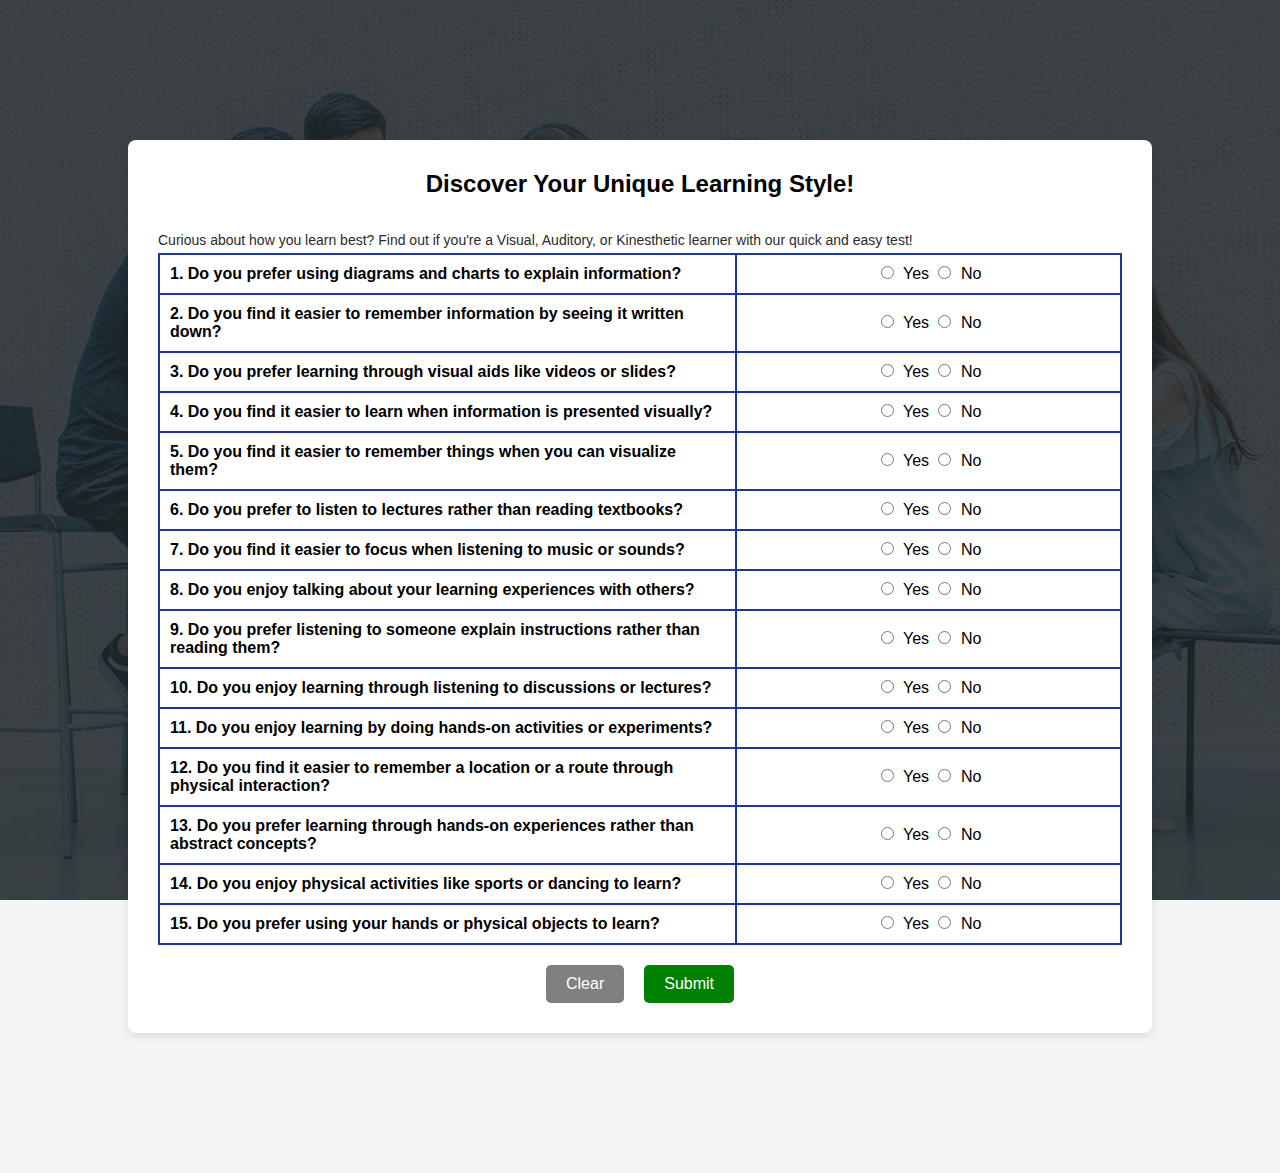
<file: learningcontent.html>
<!DOCTYPE html>
<html lang="en">
<head>
    <meta charset="UTF-8">
    <meta name="viewport" content="width=device-width, initial-scale=1.0">
    <title>Learning Content</title>
    <!-- Additional CSS Files -->
    <link rel="stylesheet" href="assets/css/fontawesome.css">
    <link rel="stylesheet" href="assets/css/templatemo-edu-meeting.css">
    <link rel="stylesheet" href="assets/css/owl.css">
    <link rel="stylesheet" href="assets/css/lightbox.css">

    <style>
        /* General Styles */
        .resources {
            display: flex;
            flex-wrap: wrap;
            gap: 20px;
            justify-content: space-between;
        }

        .resource-box {
            width: 48%;
            background-color: #f7f7f7;
            padding: 20px;
            border-radius: 8px;
            box-shadow: 0 4px 8px rgba(0, 0, 0, 0.1);
            text-align: center;
            transition: transform 0.3s, box-shadow 0.3s, background-color 0.3s;
            cursor: pointer;
            margin-bottom: 20px;
        }

        .resource-box:hover {
            transform: translateY(-5px);
            box-shadow: 0 8px 16px rgba(0, 0, 0, 0.15);
            background-color: #e0e0e0;
        }

        @media (max-width: 768px) {
            .resource-box {
                width: 100%;
            }
        }

        .resource-box img {
            max-width: 100%;
            height: auto;
            border-radius: 8px;
        }

        .resource-box p {
            font-size: 16px;
            margin-top: 10px;
        }

        .resource-box a {
            color: #3498db;
            text-decoration: none;
            font-weight: bold;
        }

        .resource-box a:hover {
            text-decoration: underline;
        }

        .learning-style-container {
            background-color: #3498db;
            color: white;
            padding: 40px;
            text-align: center;
            border-radius: 8px;
            margin-bottom: 30px;
        }

        .content-box {
            border: 2px solid #3498db;
            padding: 20px;
            border-radius: 10px;
            margin-top: 20px;
        }
    </style>
</head>
<body>
    <section class="learning-content">
        <div class="container">
            <div id="learningStyleContainer" class="learning-style-container" style="display:none;"></div>
            <div id="contentBox" class="content-box" style="display:none;">
                <h3>Here are learning contents suitable for your learning style(s):</h3>
                <div id="resources" class="resources"></div>
            </div>
        </div>
    </section>

  <script>
    // Retrieve the answers from localStorage
    const answers = JSON.parse(localStorage.getItem("learningStyleAnswers"));

    if (answers) {
        function calculateLearningStyle(answers) {
            const visualQuestions = [0, 1, 2, 3, 4];
            const auditoryQuestions = [5, 6, 7, 8, 9];
            const kinestheticQuestions = [10, 11, 12, 13, 14];

            let visualScore = 0, auditoryScore = 0, kinestheticScore = 0;

            visualQuestions.forEach(q => visualScore += parseInt(answers[q]));
            auditoryQuestions.forEach(q => auditoryScore += parseInt(answers[q]));
            kinestheticQuestions.forEach(q => kinestheticScore += parseInt(answers[q]));

            const maxScore = Math.max(visualScore, auditoryScore, kinestheticScore);
            const learningStyles = [];
            if (visualScore === maxScore) learningStyles.push("Visual");
            if (auditoryScore === maxScore) learningStyles.push("Auditory");
            if (kinestheticScore === maxScore) learningStyles.push("Kinesthetic");

            return learningStyles;
        }

        function displayLearningStyle(learningStyles) {
            const learningStyleContainer = document.getElementById("learningStyleContainer");
            const contentBox = document.getElementById("contentBox");
            const resources = document.getElementById("resources");

            if (learningStyles.length > 0) {
                learningStyleContainer.style.display = "block";
                learningStyleContainer.innerHTML = `<h2>You are a ${learningStyles.join(" and ")} learner.</h2>`;

                contentBox.style.display = "block";
                resources.innerHTML = "";

                if (learningStyles.includes("Visual")) {
                    resources.innerHTML += `
                        <div class='resource-box'>
                            <img src='assets/images/visualcontent1.png' alt='Complete Coding for Beginners Course'>
                            <p><a href='https://www.udemy.com/course/the-complete-coding-for-beginners-course/?couponCode=NEWYEARCAREER'>The Complete Coding for Beginners Course</a></p>
                        </div>
                        <div class='resource-box'>
                            <img src='assets/images/visualcontent2.png' alt='Data Visualization Slides'>
                            <p><a href='https://www.slideshare.net/slideshow/data-visualizationpptx/251731745'>Data Visualization Slides</a></p>
                        </div>`;
                }

                if (learningStyles.includes("Auditory")) {
                    resources.innerHTML += `
                        <div class='resource-box'>
                            <img src='assets/images/auditorycontent1.png' alt='Podcast on Auditory Learning Techniques'>
                            <p><a href='https://www.audible.com/pd/The-AI-in-Business-Advantage-Audiobook/B0DQ65S2Y5'>The AI in Business Advantage Audiobook</a></p>
                        </div>
                        <div class='resource-box'>
                            <img src='assets/images/auditorycontent2.png' alt='Data Analytics Audio Book'>
                            <p><a href='https://www.audible.com/pd/Data-Analytics-Data-Visualization-Communicating-Data-3-books-in-1-Audiobook/B0BPD38KDP'>Data Analytics Audiobook</a></p>
                        </div>`;
                }

                if (learningStyles.includes("Kinesthetic")) {
                    resources.innerHTML += `
                        <div class='resource-box'>
                            <img src='assets/images/kinestheticcontent1.png' alt='Practice Coding'>
                            <p><a href='https://codefinity.com/start/cpp'>Practice Coding on Codefinity</a></p>
                        </div>
                        <div class='resource-box'>
                            <img src='assets/images/kinestheticcontent2.png' alt='Learn Python Programming'>
                            <p><a href='https://www.codechef.com/learn/course/python'>Learn Python Programming on CodeChef</a></p>
                        </div>`;
                }
            }
        }

        const learningStyles = calculateLearningStyle(answers);
        displayLearningStyle(learningStyles);
    } else {
        // If no answers are found in localStorage, redirect back to question.html
        window.location.href = "question.html";
    }
</script>

</body>
</html>
</file>
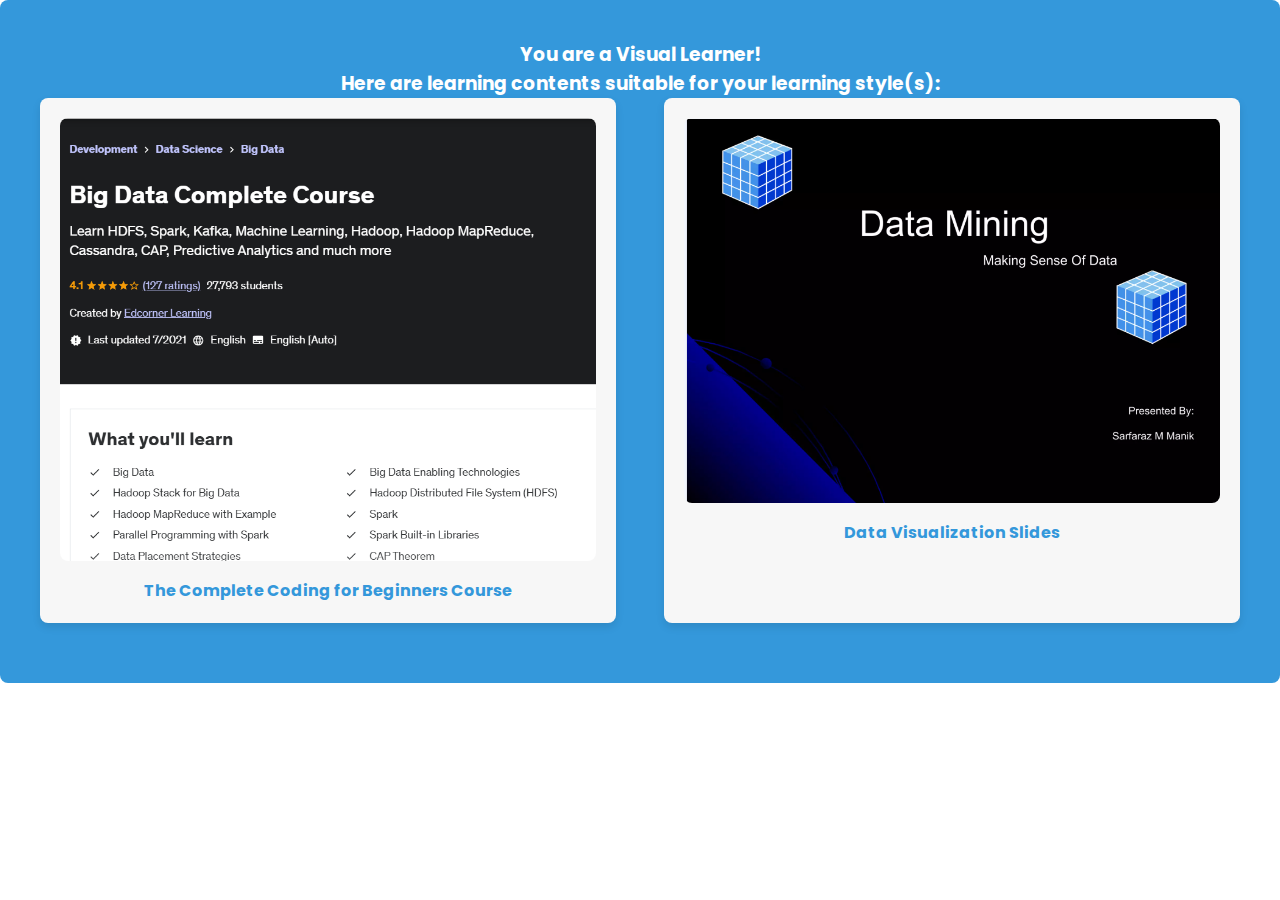
<file: learningcontentvisual.html>
<!DOCTYPE html>
<html lang="en">
<head>
    <meta charset="UTF-8">
    <meta name="viewport" content="width=device-width, initial-scale=1.0">
    <title>Learning Content</title>

    <link rel="stylesheet" href="assets/css/fontawesome.css">
    <link rel="stylesheet" href="assets/css/templatemo-edu-meeting.css">
    <link rel="stylesheet" href="assets/css/owl.css">
    <link rel="stylesheet" href="assets/css/lightbox.css">

    <style>
        /* General Styles */
        .resources {
            display: flex;
            flex-wrap: wrap;
            gap: 20px;
            justify-content: space-between;
        }

        .resource-box {
            width: 48%;
            background-color: #f7f7f7;
            padding: 20px;
            border-radius: 8px;
            box-shadow: 0 4px 8px rgba(0, 0, 0, 0.1);
            text-align: center;
            transition: transform 0.3s, box-shadow 0.3s, background-color 0.3s;
            cursor: pointer;
            margin-bottom: 20px;
        }

        .resource-box:hover {
            transform: translateY(-5px);
            box-shadow: 0 8px 16px rgba(0, 0, 0, 0.15);
            background-color: #e0e0e0;
        }

        @media (max-width: 768px) {
            .resource-box {
                width: 100%;
            }
        }

        .resource-box img {
            max-width: 100%;
            height: auto;
            border-radius: 8px;
        }

        .resource-box p {
            font-size: 16px;
            margin-top: 10px;
        }

        .resource-box a {
            color: #3498db;
            text-decoration: none;
            font-weight: bold;
        }

        .resource-box a:hover {
            text-decoration: underline;
        }

        .learning-style-container {
            background-color: #3498db;
            color: white;
            padding: 40px;
            text-align: center;
            border-radius: 8px;
            margin-bottom: 30px;
        }

        .content-box {
            border: 2px solid #3498db;
            padding: 20px;
            border-radius: 10px;
            margin-top: 20px;
        }
    </style>
</head>
<body>
    <section class="learning-content">
        <div class="container">
              <div class="learning-style-container">
                  
                    <h3>You are a Visual Learner!</h3>
                   
                <h3>Here are learning contents suitable for your learning style(s):</h3>
                <div class="resources">
                    <!-- First Resource -->
                    <div class="resource-box">
                        <img src="assets/images/visualcontent1.png" alt="Complete Coding for Beginners Course">
                        <p><a href="https://www.udemy.com/course/the-complete-coding-for-beginners-course/?couponCode=NEWYEARCAREER">The Complete Coding for Beginners Course</a></p>
                    </div>

                    <!-- Second Resource -->
                    <div class="resource-box">
                        <img src="assets/images/visualcontent2.png" alt="Data Visualization Slides">
                        <p><a href="https://www.slideshare.net/slideshow/data-visualizationpptx/251731745">Data Visualization Slides</a></p>
                    </div>
                </div>
            </div>
        </div>
    </section>
</body>
</html>
</file>
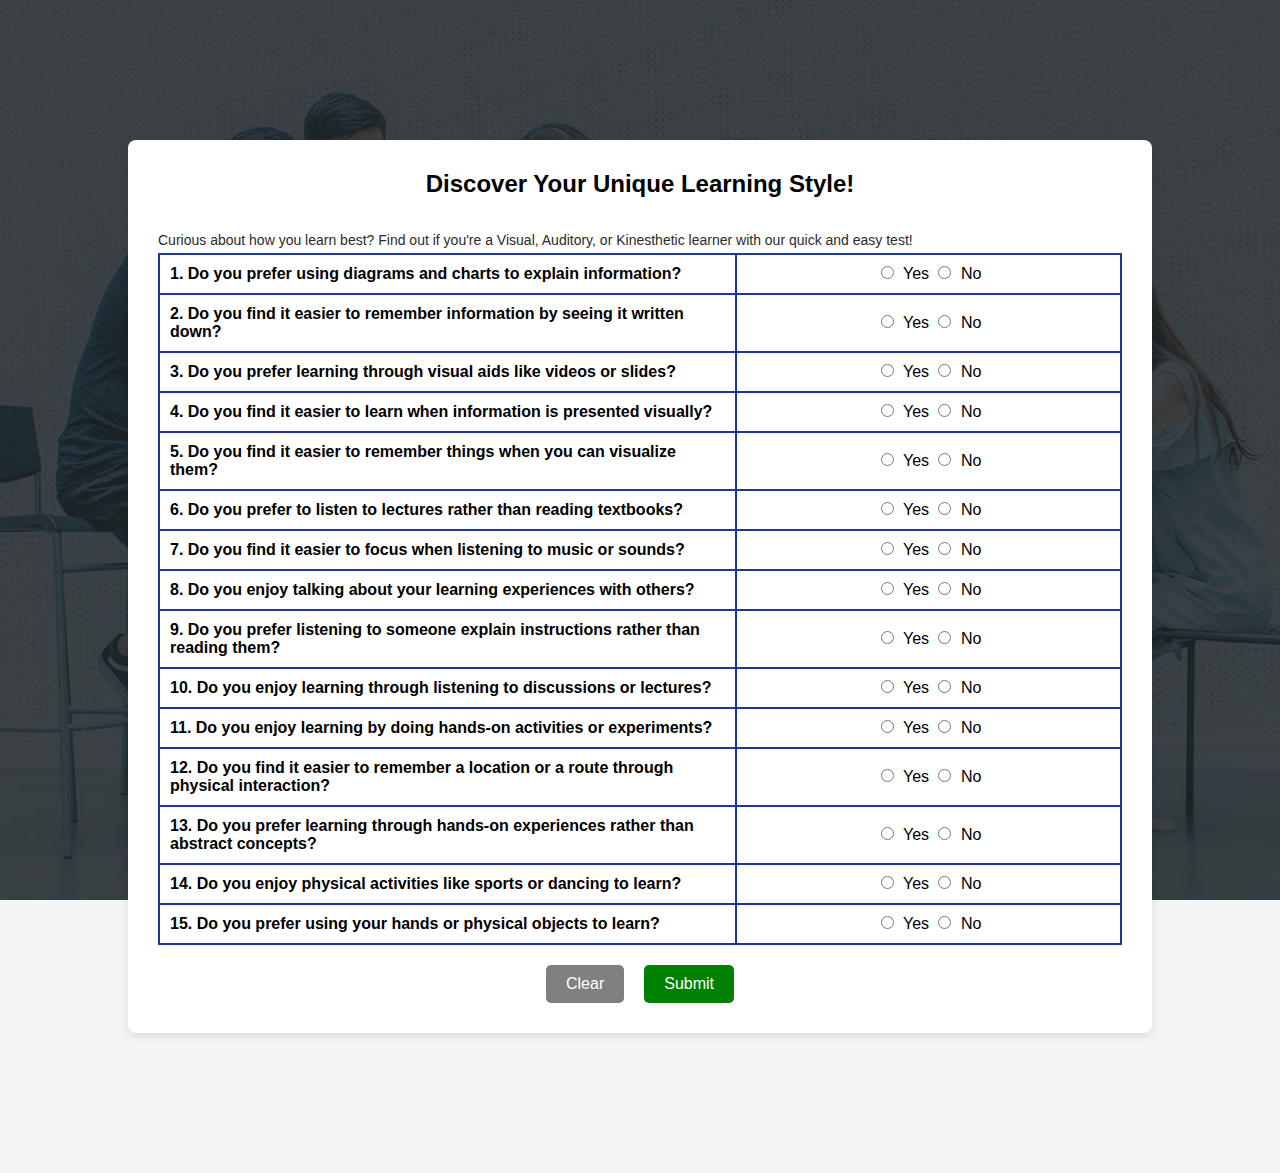
<file: question.html>
<!DOCTYPE html>
<html lang="en">
<head>
    <meta charset="UTF-8">
    <meta name="viewport" content="width=device-width, initial-scale=1.0">
    <title>Learning Style Test</title>
    <link rel="stylesheet" href="assets/css/fontawesome.css">
    <link rel="stylesheet" href="assets/css/templatemo-edu-meeting.css">
    <link rel="stylesheet" href="assets/css/owl.css">
    <link rel="stylesheet" href="assets/css/lightbox.css">

    <style>
        body {
            background-color: #f4f4f4;
            font-family: Arial, sans-serif;
        }

        .apply-now {
            display: flex;
            justify-content: center;
            align-items: center;
            min-height: 100vh;
            background-color: #f4f4f4;
        }

        .container {
            width: 80%;
            padding: 20px;
            background-color: white;
            box-shadow: 0 4px 8px rgba(0, 0, 0, 0.1);
            border-radius: 8px;
            padding: 30px;
        }

        h2 {
            text-align: center;
            margin-bottom: 30px;
        }

        table {
            width: 100%;
            margin-bottom: 20px;
            border-collapse: collapse;
        }

        table th, table td {
            padding: 10px;
            text-align: left;
            vertical-align: middle;
            border: 2px solid rgb(29, 53, 159);
        }

        table th {
            width: 60%;
        }

        table td {
            text-align: center;
        }

        input[type="radio"] {
            margin: 0 5px;
        }

        .question-item {
            border: 2px solid transparent;
            padding: 10px;
        }

        .unanswered {
            border-color: red;
        }

        .button-container {
            display: flex;
            justify-content: center;
            gap: 20px;
        }

        .button-container button {
            padding: 10px 20px;
            font-size: 16px;
            cursor: pointer;
            border: none;
            border-radius: 5px;
            transition: background-color 0.3s ease;
        }

        .submit-btn {
            background-color: green;
            color: white;
        }

        .clear-btn {
            background-color: gray;
            color: white;
        }

        .submit-btn:hover {
            background-color: darkgreen;
        }

        .clear-btn:hover {
            background-color: darkgray;
        }

        #warning {
            color: red;
            text-align: center;
            margin-top: 20px;
            display: none;
        }
    </style>
</head>

<body>
    <!-- Section Start -->
    <section class="apply-now" id="apply">
        <div class="container">
            <h2>Discover Your Unique Learning Style!</h2>
            <p>Curious about how you learn best? Find out if you're a Visual, Auditory, or Kinesthetic learner with our quick and easy test!</p>

            <form id="learningStyleForm" action="learningcontentvisual.html" method="get">
                <!-- Start of Question Table -->
                <table>
                    <tr class="question-item">
                        <th>1. Do you prefer using diagrams and charts to explain information?</th>
                        <td><input type="radio" name="q1" value="1"> Yes <input type="radio" name="q1" value="0"> No</td>
                    </tr>
                    <tr class="question-item">
                        <th>2. Do you find it easier to remember information by seeing it written down?</th>
                        <td><input type="radio" name="q2" value="1"> Yes <input type="radio" name="q2" value="0"> No</td>
                    </tr>
                    <tr class="question-item">
                        <th>3. Do you prefer learning through visual aids like videos or slides?</th>
                        <td><input type="radio" name="q3" value="1"> Yes <input type="radio" name="q3" value="0"> No</td>
                    </tr>
                    <tr class="question-item">
                        <th>4. Do you find it easier to learn when information is presented visually?</th>
                        <td><input type="radio" name="q4" value="1"> Yes <input type="radio" name="q4" value="0"> No</td>
                    </tr>
                    <tr class="question-item">
                        <th>5. Do you find it easier to remember things when you can visualize them?</th>
                        <td><input type="radio" name="q5" value="1"> Yes <input type="radio" name="q5" value="0"> No</td>
                    </tr>
                    <tr class="question-item">
                        <th>6. Do you prefer to listen to lectures rather than reading textbooks?</th>
                        <td><input type="radio" name="q6" value="1"> Yes <input type="radio" name="q6" value="0"> No</td>
                    </tr>
                    <tr class="question-item">
                        <th>7. Do you find it easier to focus when listening to music or sounds?</th>
                        <td><input type="radio" name="q7" value="1"> Yes <input type="radio" name="q7" value="0"> No</td>
                    </tr>
                    <tr class="question-item">
                        <th>8. Do you enjoy talking about your learning experiences with others?</th>
                        <td><input type="radio" name="q8" value="1"> Yes <input type="radio" name="q8" value="0"> No</td>
                    </tr>
                    <tr class="question-item">
                        <th>9. Do you prefer listening to someone explain instructions rather than reading them?</th>
                        <td><input type="radio" name="q9" value="1"> Yes <input type="radio" name="q9" value="0"> No</td>
                    </tr>
                    <tr class="question-item">
                        <th>10. Do you enjoy learning through listening to discussions or lectures?</th>
                        <td><input type="radio" name="q10" value="1"> Yes <input type="radio" name="q10" value="0"> No</td>
                    </tr>
                    <tr class="question-item">
                        <th>11. Do you enjoy learning by doing hands-on activities or experiments?</th>
                        <td><input type="radio" name="q11" value="1"> Yes <input type="radio" name="q11" value="0"> No</td>
                    </tr>
                    <tr class="question-item">
                        <th>12. Do you find it easier to remember a location or a route through physical interaction?</th>
                        <td><input type="radio" name="q12" value="1"> Yes <input type="radio" name="q12" value="0"> No</td>
                    </tr>
                    <tr class="question-item">
                        <th>13. Do you prefer learning through hands-on experiences rather than abstract concepts?</th>
                        <td><input type="radio" name="q13" value="1"> Yes <input type="radio" name="q13" value="0"> No</td>
                    </tr>
                    <tr class="question-item">
                        <th>14. Do you enjoy physical activities like sports or dancing to learn?</th>
                        <td><input type="radio" name="q14" value="1"> Yes <input type="radio" name="q14" value="0"> No</td>
                    </tr>
                    <tr class="question-item">
                        <th>15. Do you prefer using your hands or physical objects to learn?</th>
                        <td><input type="radio" name="q15" value="1"> Yes <input type="radio" name="q15" value="0"> No</td>
                    </tr>
                </table>
                <!-- End of Question Table -->

                <!-- Buttons -->
                <div class="button-container">
                    <button type="button" class="clear-btn" id="clear-btn">Clear</button>
                    <a href="learningcontentvisual.html">
    <button type="button" class="submit-btn">Submit</button>
</a>
                </div>
            </form>
        </div>
    </section>
</body>
</html>
</file>
<file: assets/css/templatemo-edu-meeting.css>
/*

TemplateMo 569 Edu Meeting

https://templatemo.com/tm-569-edu-meeting

*/

/* ---------------------------------------------
Table of contents
------------------------------------------------
01. font & reset css
02. reset
03. global styles
04. header
05. banner
06. features
07. testimonials
08. contact
09. footer
10. preloader
11. search
12. portfolio

--------------------------------------------- */
/* 
---------------------------------------------
font & reset css
--------------------------------------------- 
*/
@import url("https://fonts.googleapis.com/css?family=Poppins:100,200,300,400,500,600,700,800,900");
/* 
---------------------------------------------
reset
--------------------------------------------- 
*/
html, body, div, span, applet, object, iframe, h1, h2, h3, h4, h5, h6, p, blockquote, div
pre, a, abbr, acronym, address, big, cite, code, del, dfn, em, font, img, ins, kbd, q,
s, samp, small, strike, strong, sub, sup, tt, var, b, u, i, center, dl, dt, dd, ol, ul, li,
figure, header, nav, section, article, aside, footer, figcaption {
  margin: 0;
  padding: 0;
  border: 0;
  outline: 0;
}

.clearfix:after {
  content: ".";
  display: block;
  clear: both;
  visibility: hidden;
  line-height: 0;
  height: 0;
}

.clearfix {
  display: inline-block;
}

html[xmlns] .clearfix {
  display: block;
}

* html .clearfix {
  height: 1%;
}

ul, li {
  padding: 0;
  margin: 0;
  list-style: none;
}

header, nav, section, article, aside, footer, hgroup {
  display: block;
}

* {
  box-sizing: border-box;
}

html, body {
  font-family: 'Poppins', sans-serif;
  font-weight: 400;
  background-color: #fff;
  font-size: 16px;
  -ms-text-size-adjust: 100%;
  -webkit-font-smoothing: antialiased;
  -moz-osx-font-smoothing: grayscale;
}

a {
  text-decoration: none !important;
  color: #3CF;
}

a:hover {
	color: #FC3;
}

h1, h2, h3, h4, h5, h6 {
  margin-top: 0px;
  margin-bottom: 0px;
}

ul {
  margin-bottom: 0px;
}

p {
  font-size: 14px;
  line-height: 25px;
  color: #2a2a2a;
}

img {
  width: 100%;
  overflow: hidden;
}

/* 
---------------------------------------------
global styles
--------------------------------------------- 
*/
html,
body {
  background: #fff;
  font-family: 'Poppins', sans-serif;
}

::selection {
  background: #f5a425;
  color: #fff;
}

::-moz-selection {
  background: #f5a425;
  color: #fff;
}

@media (max-width: 991px) {
  html, body {
    overflow-x: hidden;
  }
  .mobile-top-fix {
    margin-top: 30px;
    margin-bottom: 0px;
  }
  .mobile-bottom-fix {
    margin-bottom: 30px;
  }
  .mobile-bottom-fix-big {
    margin-bottom: 60px;
  }
}

.main-button-red a {
  font-size: 13px;
  color: #fff;
  background-color: #a12c2f;
  padding: 12px 30px;
  display: inline-block;
  border-radius: 22px;
  font-weight: 500;
  text-transform: uppercase;
  transition: all .3s;
}

.main-button-red a:hover {
  opacity: 0.9;
}

.main-button-yellow a {
  font-size: 13px;
  color: #fff;
  background-color: #f5a425;
  padding: 12px 30px;
  display: inline-block;
  border-radius: 22px;
  font-weight: 500;
  text-transform: uppercase;
  transition: all .3s;
}

.main-button-yellow a:hover {
  opacity: 0.9;
}

.section-heading h2 {
  line-height: 40px;
  margin-top: 0px;
  margin-bottom: 50px; 
  padding-bottom: 20px;
  border-bottom: 1px solid rgba(250,250,250,0.15);
  font-size: 22px;
  font-weight: 700;
  text-transform: uppercase;
  color: #fff;
}


/* 
---------------------------------------------
header
--------------------------------------------- 
*/

.sub-header {
  background-color: #1f272b;
  position: relative;
  z-index: 1111;
}

.sub-header .left-content p {
  color: #fff;
  padding: 8px 0px;
  font-size: 13px;
}

.sub-header .right-icons {
  text-align: right;
  padding: 8px 0px;
}

.sub-header .right-icons ul li {
  display: inline-block;
  margin-left: 15px;
}

.sub-header .right-icons ul li a {
  color: #fff;
  font-size: 14px;
  transition: all .3s;
}

.sub-header .right-icons ul li a:hover {
  color: #f5a425;
}

.sub-header .left-content p em {
   font-style: normal;
   color: #f5a425;
}

.background-header {
  background-color: #fff!important;
  height: 80px!important;
  position: fixed!important;
  top: 0!important;
  left: 0;
  right: 0;
  box-shadow: 0px 0px 10px rgba(0,0,0,0.15)!important;
}

.background-header .main-nav .nav li a {
  color: #1e1e1e!important;
}

.background-header .logo,
.background-header .main-nav .nav li a {
  color: #1e1e1e!important;
}

.background-header .main-nav .nav li:hover a {
  color: #fb5849!important;
}

.background-header .nav li a.active {
  color: #fb5849!important;
}

.header-area {
  background-color: rgba(250,250,250,0.15);
  position: absolute;
  top: 40px;
  left: 0;
  right: 0;
  z-index: 100;
  -webkit-transition: all .5s ease 0s;
  -moz-transition: all .5s ease 0s;
  -o-transition: all .5s ease 0s;
  transition: all .5s ease 0s;
}

.header-area .main-nav {
  min-height: 80px;
  background: transparent;
}

.header-area .main-nav .logo {
  line-height: 100px;
  color: #fff;
  font-size: 28px;
  font-weight: 700;
  text-transform: uppercase;
  letter-spacing: 2px;
  float: left;
  -webkit-transition: all 0.3s ease 0s;
  -moz-transition: all 0.3s ease 0s;
  -o-transition: all 0.3s ease 0s;
  transition: all 0.3s ease 0s;
}

.background-header .main-nav .logo {
  line-height: 75px;
}

.background-header .nav {
  margin-top: 20px !important;
}

.header-area .main-nav .nav {
  float: right;
  margin-top: 30px;
  margin-right: 0px;
  background-color: transparent;
  -webkit-transition: all 0.3s ease 0s;
  -moz-transition: all 0.3s ease 0s;
  -o-transition: all 0.3s ease 0s;
  transition: all 0.3s ease 0s;
  position: relative;
  z-index: 999;
}

.header-area .main-nav .nav li {
  padding-left: 15px;
  padding-right: 15px;
}

.header-area .main-nav .nav li:last-child {
  padding-right: 0px;
}

.header-area .main-nav .nav li a {
  display: block;
  font-weight: 500;
  font-size: 14px;
  text-transform: uppercase;
  color: #fff;
  -webkit-transition: all 0.3s ease 0s;
  -moz-transition: all 0.3s ease 0s;
  -o-transition: all 0.3s ease 0s;
  transition: all 0.3s ease 0s;
  height: 40px;
  line-height: 40px;
  border: transparent;
  letter-spacing: 1px;
}

.header-area .main-nav .nav li:hover a,
.header-area .main-nav .nav li a.active {
  color: #f5a425!important;
}

.background-header .main-nav .nav li:hover a,
.background-header .main-nav .nav li a.active {
  color: #f5a425!important;
  opacity: 1;
}

.header-area .main-nav .nav li.has-sub {
  position: relative;
  padding-right: 15px;
}

.header-area .main-nav .nav li.has-sub:after {
  font-family: FontAwesome;
  content: "\f107";
  font-size: 12px;
  color: #fff;
  position: absolute;
  right: 5px;
  top: 12px;
}

.background-header .main-nav .nav li.has-sub:after {
  color: #1e1e1e;
}

.header-area .main-nav .nav li.has-sub ul.sub-menu {
  position: absolute;
  width: 200px;
  box-shadow: 0 2px 28px 0 rgba(0, 0, 0, 0.06);
  overflow: hidden;
  top: 40px;
  opacity: 0;
  transition: all .3s;
  transform: translateY(+2em);
  visibility: hidden;
  z-index: -1;
}

.header-area .main-nav .nav li.has-sub ul.sub-menu li {
  margin-left: 0px;
  padding-left: 0px;
  padding-right: 0px;
}

.header-area .main-nav .nav li.has-sub ul.sub-menu li a {
  opacity: 1;
  display: block;
  background: #f7f7f7;
  color: #2a2a2a!important;
  padding-left: 20px;
  height: 40px;
  line-height: 40px;
  -webkit-transition: all 0.3s ease 0s;
  -moz-transition: all 0.3s ease 0s;
  -o-transition: all 0.3s ease 0s;
  transition: all 0.3s ease 0s;
  position: relative;
  font-size: 13px;
  font-weight: 400;
  border-bottom: 1px solid #eee;
}

.header-area .main-nav .nav li.has-sub ul li a:hover {
  background: #fff;
  color: #f5a425!important;
  padding-left: 25px;
}

.header-area .main-nav .nav li.has-sub ul li a:hover:before {
  width: 3px;
}

.header-area .main-nav .nav li.has-sub:hover ul.sub-menu {
  visibility: visible;
  opacity: 1;
  z-index: 1;
  transform: translateY(0%);
  transition-delay: 0s, 0s, 0.3s;
}

.header-area .main-nav .menu-trigger {
  cursor: pointer;
  display: block;
  position: absolute;
  top: 33px;
  width: 32px;
  height: 40px;
  text-indent: -9999em;
  z-index: 99;
  right: 40px;
  display: none;
}

.background-header .main-nav .menu-trigger {
  top: 23px;
}

.header-area .main-nav .menu-trigger span,
.header-area .main-nav .menu-trigger span:before,
.header-area .main-nav .menu-trigger span:after {
  -moz-transition: all 0.4s;
  -o-transition: all 0.4s;
  -webkit-transition: all 0.4s;
  transition: all 0.4s;
  background-color: #1e1e1e;
  display: block;
  position: absolute;
  width: 30px;
  height: 2px;
  left: 0;
}

.background-header .main-nav .menu-trigger span,
.background-header .main-nav .menu-trigger span:before,
.background-header .main-nav .menu-trigger span:after {
  background-color: #1e1e1e;
}

.header-area .main-nav .menu-trigger span:before,
.header-area .main-nav .menu-trigger span:after {
  -moz-transition: all 0.4s;
  -o-transition: all 0.4s;
  -webkit-transition: all 0.4s;
  transition: all 0.4s;
  background-color: #1e1e1e;
  display: block;
  position: absolute;
  width: 30px;
  height: 2px;
  left: 0;
  width: 75%;
}

.background-header .main-nav .menu-trigger span:before,
.background-header .main-nav .menu-trigger span:after {
  background-color: #1e1e1e;
}

.header-area .main-nav .menu-trigger span:before,
.header-area .main-nav .menu-trigger span:after {
  content: "";
}

.header-area .main-nav .menu-trigger span {
  top: 16px;
}

.header-area .main-nav .menu-trigger span:before {
  -moz-transform-origin: 33% 100%;
  -ms-transform-origin: 33% 100%;
  -webkit-transform-origin: 33% 100%;
  transform-origin: 33% 100%;
  top: -10px;
  z-index: 10;
}

.header-area .main-nav .menu-trigger span:after {
  -moz-transform-origin: 33% 0;
  -ms-transform-origin: 33% 0;
  -webkit-transform-origin: 33% 0;
  transform-origin: 33% 0;
  top: 10px;
}

.header-area .main-nav .menu-trigger.active span,
.header-area .main-nav .menu-trigger.active span:before,
.header-area .main-nav .menu-trigger.active span:after {
  background-color: transparent;
  width: 100%;
}

.header-area .main-nav .menu-trigger.active span:before {
  -moz-transform: translateY(6px) translateX(1px) rotate(45deg);
  -ms-transform: translateY(6px) translateX(1px) rotate(45deg);
  -webkit-transform: translateY(6px) translateX(1px) rotate(45deg);
  transform: translateY(6px) translateX(1px) rotate(45deg);
  background-color: #1e1e1e;
}

.background-header .main-nav .menu-trigger.active span:before {
  background-color: #1e1e1e;
}

.header-area .main-nav .menu-trigger.active span:after {
  -moz-transform: translateY(-6px) translateX(1px) rotate(-45deg);
  -ms-transform: translateY(-6px) translateX(1px) rotate(-45deg);
  -webkit-transform: translateY(-6px) translateX(1px) rotate(-45deg);
  transform: translateY(-6px) translateX(1px) rotate(-45deg);
  background-color: #1e1e1e;
}

.background-header .main-nav .menu-trigger.active span:after {
  background-color: #1e1e1e;
}

.header-area.header-sticky {
  min-height: 80px;
}

.header-area .nav {
  margin-top: 30px;
}

.header-area.header-sticky .nav li a.active {
  color: #f5a425;
}

@media (max-width: 1200px) {
  .header-area .main-nav .nav li {
    padding-left: 7px;
    padding-right: 7px;
  }
  .header-area .main-nav:before {
    display: none;
  }
}

@media (max-width: 767px) {
  .header-area .main-nav .logo {
    color: #1e1e1e;
  }
  .header-area.header-sticky .nav li a:hover,
  .header-area.header-sticky .nav li a.active {
    color: #f5a425!important;
    opacity: 1;
  }
  .header-area.header-sticky .nav li.search-icon a {
    width: 100%;
  }
  .header-area {
    background-color: #f7f7f7;
    padding: 0px 15px;
    height: 100px;
    box-shadow: none;
    text-align: center;
  }
  .header-area .container {
    padding: 0px;
  }
  .header-area .logo {
    margin-left: 30px;
  }
  .header-area .menu-trigger {
    display: block !important;
  }
  .header-area .main-nav {
    overflow: hidden;
  }
  .header-area .main-nav .nav {
    float: none;
    width: 100%;
    display: none;
    -webkit-transition: all 0s ease 0s;
    -moz-transition: all 0s ease 0s;
    -o-transition: all 0s ease 0s;
    transition: all 0s ease 0s;
    margin-left: 0px;
  }
  .header-area .main-nav .nav li:first-child {
    border-top: 1px solid #eee;
  }
  .header-area.header-sticky .nav {
    margin-top: 100px !important;
  }
  .header-area .main-nav .nav li {
    width: 100%;
    background: #fff;
    border-bottom: 1px solid #eee;
    padding-left: 0px !important;
    padding-right: 0px !important;
  }
  .header-area .main-nav .nav li a {
    height: 50px !important;
    line-height: 50px !important;
    padding: 0px !important;
    border: none !important;
    background: #f7f7f7 !important;
    color: #191a20 !important;
  }
  .header-area .main-nav .nav li a:hover {
    background: #eee !important;
    color: #f5a425!important;
  }
  .header-area .main-nav .nav li.has-sub ul.sub-menu {
    position: relative;
    visibility: inherit;
    opacity: 1;
    z-index: 1;
    transform: translateY(0%);
    top: 0px;
    width: 100%;
    box-shadow: none;
    height: 0px;
    transition: all 0s;
  }
  .header-area .main-nav .nav li.submenu ul li a {
    font-size: 12px;
    font-weight: 400;
  }
  .header-area .main-nav .nav li.submenu ul li a:hover:before {
    width: 0px;
  }
  .header-area .main-nav .nav li.has-sub ul.sub-menu {
    height: auto;
  }
  .header-area .main-nav .nav li.has-sub:after {
    color: #3B566E;
    right: 30px;
    font-size: 14px;
    top: 15px;
  }
  .header-area .main-nav .nav li.submenu:hover ul, .header-area .main-nav .nav li.submenu:focus ul {
    height: 0px;
  }
}

@media (min-width: 767px) {
  .header-area .main-nav .nav {
    display: flex !important;
  }
}


/* 
---------------------------------------------
banner
--------------------------------------------- 
*/

.main-banner {
  position: relative;
  max-height: 100%;
  overflow: hidden;
  margin-bottom: -7px;
}

#bg-video {
    min-width: 100%;
    min-height: 100vh;
    max-width: 100%;
    max-height: 100vh;
    object-fit: cover;
    z-index: -1;
}

#bg-video::-webkit-media-controls {
    display: none !important;
}

.video-overlay {
    position: absolute;
    background-color: rgba(31,39,43,0.75);
    top: 0;
    left: 0;
    bottom: 0;
    right: 0;
    width: 100%;
}

.main-banner .caption {
  position: absolute;
  top: 50%;
  transform: translateY(-50%);
}

.main-banner .caption h6 {
  margin-top: 0px;
  font-size: 15px;
  text-transform: uppercase;
  font-weight: 600;
  color: #fff;
  letter-spacing: 1px;
}

.main-banner .caption h2 {
  margin-top: 20px;
  margin-bottom: 20px;
  font-size: 36px;
  text-transform: uppercase;
  font-weight: 800;
  color: #fff;
  letter-spacing: 1px;
}

.main-banner .caption h2 em {
  font-style: normal;
  color: #f5a425;
  font-weight: 900;
}

.main-banner .caption p {
  color: #fff;
  font-size: 14px;
  max-width: 570px;
}

.main-banner .caption .main-button-red {
  margin-top: 30px;
}

@media screen and (max-width: 767px) {

  .main-banner .caption h6 {
    font-weight: 500;
  }

  .main-banner .caption h2 {
    font-size: 36px;
  }

}


/*
---------------------------------------------
services
---------------------------------------------
*/

.services {
  margin-top: -135px;
  position: absolute;
  width: 100%;
}

.services .item {
  background-image: url(../images/service-item-bg.jpg);
  background-repeat: no-repeat;
  background-size: cover;
  background-position: center center;
  border-radius: 20px;
  text-align: center;
  color: #fff;
  padding: 40px;
}

.services .item .icon {
  max-width: 60px;
  margin: 0 auto;
}

.services .item h4 {
  margin-top: 25px;
  margin-bottom: 15px;
  font-size: 18px;
  font-weight: 600;
}

.services .item p {
  color: #fff;
  font-size: 13px;
}

.services .owl-nav {
  display: inline-block !important;
  text-align: center;
  position: absolute;
  width: 100%;
  top: 50%;
  transform: translateY(-25px);
}
    
.services .owl-nav .owl-prev{
  margin-right: 10px;
  outline: none;
  position: absolute;
  left: -80px;
}

.services .owl-nav .owl-prev span,
.services .owl-nav .owl-next span {
  opacity: 0;
}

.services .owl-nav .owl-prev:before {
  display: inline-block;
  font-family: 'FontAwesome';
  color: #1e1e1e;
  font-size: 25px;
  font-weight: 700;
  content: '\f104';
  background-color: #fff;
  width: 50px;
  height: 50px;
  border-radius: 50%;
  line-height: 50px;
}

.services .owl-nav .owl-prev {
  opacity: 1;
  transition: all .5s;
}

.services .owl-nav .owl-prev:hover {
  opacity: 0.9;
}

.services .owl-nav .owl-next {
  opacity: 1;
  transition: all .5s;
}

.services .owl-nav .owl-next:hover {
  opacity: 0.9;
}

.services .owl-nav .owl-next{
  margin-left: 10px;
  outline: none;
  position: absolute;
  right: -85px;
}

.services .owl-nav .owl-next:before {
  display: inline-block;
  font-family: 'FontAwesome';
  color: #1e1e1e;
  font-size: 25px;
  font-weight: 700;
  content: '\f105';
  background-color: #fff;
  width: 50px;
  height: 50px;
  border-radius: 50%;
  line-height: 50px;
}


/*
---------------------------------------------
upcoming meetings
---------------------------------------------
*/

section.upcoming-meetings {
  background-image: url(../images/meetings-bg.jpg);
  background-position: center center;
  background-attachment: fixed;
  background-repeat: no-repeat;
  background-size: cover;
  padding-top: 230px;
  padding-bottom: 110px;
}

section.upcoming-meetings .section-heading {
  text-align: center;
}

section.upcoming-meetings .categories {
  background-color: #fff;
  border-radius: 20px;
  padding: 40px;
  margin-right: 45px;
}

section.upcoming-meetings .categories h4 {
  font-size: 18px;
  font-weight: 600;
  color: #1f272b;
  margin-bottom: 30px;
  padding-bottom: 20px;
  border-bottom: 1px solid #eee;
}

section.upcoming-meetings .categories ul li {
  display: inline-block;
  margin-bottom: 15px;
}

section.upcoming-meetings .categories ul li a {
  font-size: 15px;
  color: #1f272b;
  font-weight: 500;
  transition: all .3s;
}

section.upcoming-meetings .categories ul li a:hover {
  color: #a12c2f;
}

section.upcoming-meetings .categories .main-button-red {
  border-top: 1px solid #eee;
  padding-top: 30px;
  margin-top: 15px;
}

section.upcoming-meetings .categories .main-button-red a {
  width: 100%;
  text-align: center;
}

.meeting-item {
  margin-bottom: 30px;
}

.meeting-item .thumb {
  position: relative;
}

.meeting-item .thumb img {
  border-top-right-radius: 20px;
  border-top-left-radius: 20px;
}

.meeting-item .thumb .price {
  position: absolute;
  left: 20px;
  top: 20px;
}

.meeting-item .thumb .price span {
  font-size: 16px;
  color: #1f272b;
  font-weight: 600;
  background-color: rgba(250,250,250,0.9);
  padding: 7px 12px;
  border-radius: 10px;
}

.meeting-item .down-content {
  background-color: #fff;
  padding: 30px;
  border-bottom-right-radius: 20px;
  border-bottom-left-radius: 20px;
}

.meeting-item .down-content .date {
  float: left;
  text-align: center;
  display: inline-block;
  margin-right: 20px;
}

.meeting-item .down-content .date h6 {
  font-size: 13px;
  text-transform: uppercase;
  font-weight: 600;
  color: #a12c2f;
}

.meeting-item .down-content .date span {
  display: block;
  color: #1f272b;
  font-size: 22px;
  margin-top: 7px;
}

.meeting-item .down-content h4 {
  font-size: 18px;
  color: #1f272b;
  font-weight: 600;
  display: inline-block;
  margin-bottom: 15px;
}

.meeting-item .down-content p {
  margin-left: 50px;
  color: #1f272b;
  font-size: 14px;
}



/*
---------------------------------------------
apply now
---------------------------------------------
*/

section.apply-now {
  background-image: url(../images/apply-bg.jpg);
  background-position: center center;
  background-attachment: fixed;
  background-repeat: no-repeat;
  background-size: cover;
  padding: 140px 0px;
}

section.apply-now .item {
  background-color: rgba(250,250,250,0.15);
  padding: 40px;
  margin-bottom: 30px;
}

section.apply-now .item h3 {
  color: #fff;
  text-transform: uppercase;
  font-size: 24px;
  font-weight: 700;
  margin-bottom: 20px;
}

section.apply-now .item p {
  color: #fff;
  margin-bottom: 20px;
}

.accordions {
  border-radius: 20px;
  padding: 40px;
  background-color: #fff;
  margin-left: 45px;
}
.accordions .accordion {
  border-bottom: 1px solid #eee;
}
.accordions .last-accordion {
  border-bottom: none;
}
.accordion-head {
  padding: 20px;  
  font-size: 18px;
  font-weight: 700;
  color: #1f272b;
  cursor: pointer;
  transition: color 200ms ease-in-out;
  border-bottom: 1px solid #fff;
}
@media screen and (min-width: 768px) {
  .accordion-head {
    padding: 1rem;
    font-size: 1.2rem;
  }
}
.accordion-head .icon {
  float: right;
  transition: transform 200ms ease-in-out;
}
.accordion-head.is-open {
  color: #f5a425;
  border-bottom: none;
}
.accordion-head.is-open .icon {
  transform: rotate(45deg);
}
.accordion-body {
  overflow: hidden;
  height: 0;
  transition: height 300ms ease-in-out;
  border-bottom: 1px solid #fff;
}
.accordion-body > .content {
  padding: 20px;
  padding-top: 0;
}


/* 
---------------------------------------------
courses
--------------------------------------------- 
*/

section.our-courses {
  background-image: url(../images/meetings-bg.jpg);
  background-position: center center;
  background-attachment: fixed;
  background-repeat: no-repeat;
  background-size: cover;
  padding-top: 140px;
  padding-bottom: 130px;
}

.our-courses .item .down-content {
  background-color: #fff;
}

.our-courses .item .down-content h4 {
  padding: 25px;
  font-size: 18px;
  color: #1f272b;
  text-align: center; 
  border-bottom: 1px solid #eee;
}

.our-courses .item .down-content .info {
  padding: 25px;
}

.our-courses .item .down-content .info ul li {
  display: inline-block;
  margin-right: 1px;
}

.our-courses .item .down-content .info ul li i {
  color: #f5a425;
  font-size: 14px;
}

.our-courses .item .down-content .info span {
  color: #a12c2f;
  font-size: 15px;
  font-weight: 600;
  text-align: right;
  display: inline-block;
  width: 100%;
}

.our-courses .owl-nav {
  text-align: center;
  position: absolute;
  width: 100%;
  top: 50%;
  transform: translateY(-45px);
}

.our-courses .owl-dots {
  display: inline-block;
  text-align: center;
  width: 100%;
  margin-top: 40px;
}

.our-courses .owl-dots .owl-dot {
  transition: all .5s;
  width: 7px;
  height: 7px;
  background-color: #fff;
  margin: 0px 5px;
  border-radius: 50%;
  outline: none;
}

.our-courses .owl-dots .active {
  width: 24px;
  height: 8px;
  border-radius: 4px;
}
    
.our-courses .owl-nav .owl-prev{
  margin-right: 10px;
  outline: none;
  position: absolute;
  left: -80px;
}

.our-courses .owl-nav .owl-prev span,
.our-courses .owl-nav .owl-next span {
  opacity: 0;
}

.our-courses .owl-nav .owl-prev:before {
  display: inline-block;
  font-family: 'FontAwesome';
  color: #1e1e1e;
  font-size: 25px;
  font-weight: 700;
  content: '\f104';
  background-color: #fff;
  width: 50px;
  height: 50px;
  border-radius: 50%;
  line-height: 50px;
}

.our-courses .owl-nav .owl-prev {
  opacity: 1;
  transition: all .5s;
}

.our-courses .owl-nav .owl-prev:hover {
  opacity: 0.9;
}

.our-courses .owl-nav .owl-next {
  opacity: 1;
  transition: all .5s;
}

.our-courses .owl-nav .owl-next:hover {
  opacity: 0.9;
}

.our-courses .owl-nav .owl-next{
  margin-left: 10px;
  outline: none;
  position: absolute;
  right: -85px;
}

.our-courses .owl-nav .owl-next:before {
  display: inline-block;
  font-family: 'FontAwesome';
  color: #1e1e1e;
  font-size: 25px;
  font-weight: 700;
  content: '\f105';
  background-color: #fff;
  width: 50px;
  height: 50px;
  border-radius: 50%;
  line-height: 50px;
}


/*
---------------------------------------------
our facts
---------------------------------------------
*/

section.our-facts {
  background-image: url(../images/facts-bg.jpg);
  background-position: center center;
  background-attachment: fixed;
  background-repeat: no-repeat;
  background-size: cover;
  padding: 140px 0px 125px 0px;
}

section.our-facts h2 {
  font-size: 38px;
  color: #fff;
  line-height: 50px;
  font-weight: 700;
  letter-spacing: 0.5px;
  margin-bottom: 50px;
}

.count-area-content {
  text-align: center;
  background-color: rgba(250,250,250,0.15);
  border-radius: 20px;
  padding: 25px 30px 35px 30px;
  margin: 15px 0px;
}

.percentage .count-digit:after {
  content: '%';
  margin-left: 3px;
}

.count-digit {
    margin: 5px 0px;
    color: #f5a425;
    font-weight: 700;
    font-size: 36px;
}
.count-title {
    font-size: 18px;
    font-weight: 500;
    color: #fff;
    letter-spacing: 0.5px;
}

.new-students {
  margin-top: 45px;
}

section.our-facts .video {
  text-align: center;
  margin-left: 70px;
  background-image: url(../images/video-item-bg.jpg);
  background-repeat: no-repeat;
  background-position: center center;
  background-size: cover;
  border-radius: 20px;
}

section.our-facts .video img {
  padding: 170px 0px;
  max-width: 56px;
}


/* 
---------------------------------------------
contact us
--------------------------------------------- 
*/

section.contact-us {
  background-image: url(../images/meetings-bg.jpg);
  background-position: center center;
  background-attachment: fixed;
  background-repeat: no-repeat;
  background-size: cover;
  padding: 140px 0px 0px 0px;
}

section.contact-us #contact {
  background-color: #fff;
  border-radius: 20px;
  padding: 40px;
}

section.contact-us #contact h2 {
  text-transform: uppercase;
  color: #1f272b;
  border-bottom: 1px solid #eee;
  margin-bottom: 40px;
  padding-bottom: 20px;
  font-size: 22px;
  font-weight: 700;
}

section.contact-us #contact input {
  width: 100%;
  height: 40px;
  border-radius: 20px;
  background-color: #f7f7f7;
  outline: none;
  border: none;
  box-shadow: none;
  font-size: 13px;
  font-weight: 500;
  color: #7a7a7a;
  padding: 0px 15px;
  margin-bottom: 30px;
}

section.contact-us #contact textarea {
  width: 100%;
  min-height: 140px;
  max-height: 180px;
  border-radius: 20px;
  background-color: #f7f7f7;
  outline: none;
  border: none;
  box-shadow: none;
  font-size: 13px;
  font-weight: 500;
  color: #7a7a7a;
  padding: 15px;
  margin-bottom: 30px;
}

section.contact-us #contact button {
  font-size: 13px;
  color: #fff;
  background-color: #a12c2f;
  padding: 12px 30px;
  display: inline-block;
  border-radius: 22px;
  font-weight: 500;
  text-transform: uppercase;
  transition: all .3s;
  border: none;
  outline: none;
}

section.contact-us #contact button:hover {
  opacity: 0.9;
}

section.contact-us .right-info {
  background-color: #a12c2f;
  border-radius: 20px;
  padding: 40px;
}

section.contact-us .right-info ul li {
  display: inline-block;
  border-bottom: 1px solid rgba(250,250,250,0.15);
  margin-bottom: 30px;
  padding-bottom: 30px;
}

section.contact-us .right-info ul li:last-child {
  margin-bottom: 0;
  padding-bottom: 0;
  border-bottom: none;
}

section.contact-us .right-info ul li h6 {
  color: #fff;
  font-size: 15px;
  font-weight: 600;
  margin-bottom: 10px;
}

section.contact-us .right-info ul li span {
  display: block;
  font-size: 18px;
  color: #fff;
  font-weight: 700;
}

.footer {
  text-align: center;
  margin-top: 140px;
  border-top: 1px solid rgba(250,250,250,0.15);
  padding: 50px 0px;
}
.footer p {
  text-transform: uppercase;
  font-size: 14px;
  color: #fff;
}

.footer p a {
  color: #f5a425;
}


/*
---------------------------------------------
heading page
---------------------------------------------
*/

section.heading-page {
  background-image: url(../images/heading-bg.jpg);
  background-position: center center;
  background-repeat: no-repeat;
  background-size: cover;
  padding-top: 230px;
  padding-bottom: 110px;
  text-align: center;
}

section.heading-page h6 {
  margin-top: 0px;
  font-size: 15px;
  text-transform: uppercase;
  font-weight: 600;
  color: #fff;
  letter-spacing: 1px;
}

section.heading-page h2 {
  margin-top: 20px;
  margin-bottom: 20px;
  font-size: 36px;
  text-transform: uppercase;
  font-weight: 800;
  color: #fff;
  letter-spacing: 1px;
}


/*
---------------------------------------------
upcoming meetings page
---------------------------------------------
*/

section.meetings-page {
  background-image: url(../images/meetings-page-bg.jpg);
  background-position: center center;
  background-attachment: fixed;
  background-repeat: no-repeat;
  background-size: cover;
  padding-top: 140px;
  padding-bottom: 0px;
}

section.meetings-page .filters {
  text-align: center;
  margin-bottom: 60px;
}

section.meetings-page .filters li {
  font-size: 13px;
  color: #a12c2f;
  background-color: #fff;
  padding: 11px 30px;
  display: inline-block;
  border-radius: 22px;
  font-weight: 600;
  text-transform: uppercase;
  transition: all .3s;
  cursor: pointer;
  margin: 0px 3px;
}

section.meetings-page .filters ul li.active,
section.meetings-page .filters ul li:hover {
  background-color: #a12c2f;
  color: #fff;
}

section.meetings-page .pagination {
  text-align: center;
  width: 100%;
  margin-top: 30px;
  display: inline-block;
}

section.meetings-page .pagination ul li {
  display: inline-block;
}

section.meetings-page .pagination ul li a {
  width: 40px;
  height: 40px;
  background-color: #fff;
  border-radius: 10px;
  color: #1f272b;
  display: inline-block;
  text-align: center;
  line-height: 40px;
  font-weight: 600;
  font-size: 15px;
  transition: all .3s;
}

section.meetings-page .main-button-red {
  text-align: center;
}

section.meetings-page .main-button-red a {
  padding: 12px 60px;
  text-align: center;
  margin-top: 30px;
}

section.meetings-page .pagination ul li.active a,
section.meetings-page .pagination ul li a:hover {
  background-color: #a12c2f;
  color: #fff;
}

.meeting-single-item .thumb {
  position: relative;
}

.meeting-single-item .thumb img {
  border-top-right-radius: 20px;
  border-top-left-radius: 20px;
}

.meeting-single-item .thumb .price {
  position: absolute;
  left: 20px;
  top: 20px;
}

.meeting-single-item .thumb .price span {
  font-size: 16px;
  color: #1f272b;
  font-weight: 600;
  background-color: rgba(250,250,250,0.9);
  padding: 7px 12px;
  border-radius: 10px;
}

.meeting-single-item .down-content {
  background-color: #fff;
  padding: 40px;
  border-bottom-right-radius: 20px;
  border-bottom-left-radius: 20px;
}

.meeting-single-item .thumb .date {
  position: absolute;
  background-color: rgba(250,250,250,0.9);
  width: 80px;
  height: 80px;
  text-align: center;
  padding: 15px 0px;
  border-radius: 10px;
  right: 20px;
  top: 20px;
}

.meeting-single-item .thumb .date h6 {
  font-size: 13px;
  text-transform: uppercase;
  font-weight: 600;
  color: #a12c2f;
}

.meeting-single-item .thumb .date span {
  display: block;
  color: #1f272b;
  font-size: 22px;
  margin-top: 7px;
}

.meeting-single-item .down-content h4 {
  font-size: 22px;
  color: #1f272b;
  font-weight: 600;
  display: inline-block;
  margin-bottom: 15px;
}

.meeting-single-item .down-content h5 {
  font-size: 18px;
  color: #1f272b;
  font-weight: 700;
  display: inline-block;
  margin-bottom: 15px;
}

.meeting-single-item .down-content p {
  color: #1f272b;
  font-size: 14px;
}

.meeting-single-item .down-content p.description {
  margin-top: 40px;
  padding-top: 40px;
  border-top: 1px solid #eee;
  margin-bottom: 40px;
  padding-bottom: 40px;
  border-bottom: 1px solid #eee;
}

.meeting-single-item .down-content .share {
  margin-top: 40px;
  padding-top: 40px;
  border-top: 1px solid #eee;
}

.meeting-single-item .down-content .share h5 {
  float: left;
  margin-right: 10px;
  margin-bottom: 0px;
}

.meeting-single-item .down-content .share ul li {
  display: inline;
}

.meeting-single-item .down-content .share ul li a {
  font-size: 14px;
  color: #1f272b;
  transition: all .3s;
}

.meeting-single-item .down-content .share ul li a:hover {
  color: #f5a425;
}

/* Meeting item column */
.templatemo-item-col {
	width: 31%;
}

@media (max-width: 992px) {
	.templatemo-item-col {
		width: 45%;
	}
}

@media (max-width: 767px) {
	.templatemo-item-col {
		width: 100%;
	}
}

/* 
---------------------------------------------
responsive
--------------------------------------------- 
*/

@media (max-width: 1300px) {
  .services .owl-nav .owl-next{
    right: -30px;
  }
  .services .owl-nav .owl-prev{
    left: -25px;
  }
  .our-courses .owl-nav .owl-next{
    right: -30px;
  }
  .our-courses .owl-nav .owl-prev{
    left: -25px;
  }
}

@media (max-width: 1200px) {
  .services .owl-nav .owl-next{
    right: -70px;
  }
  .services .owl-nav .owl-prev{
    left: -65px;
  }
  .our-courses .owl-nav .owl-next{
    right: -70px;
  }
  .our-courses .owl-nav .owl-prev{
    left: -65px;
  }
}

@media (max-width: 1085px) {
  .services .owl-nav .owl-next{
    right: -30px;
  }
  .services .owl-nav .owl-prev{
    left: -25px;
  }
  .our-courses .owl-nav .owl-next{
    right: -30px;
  }
  .our-courses .owl-nav .owl-prev{
    left: -25px;
  }
}

@media (max-width: 1005px) {
  .services .owl-nav .owl-next{
    display: none;
  }
  .services .owl-nav .owl-prev{
    display: none;
  }
  .our-courses .owl-nav .owl-next{
    display: none;
  }
  .our-courses .owl-nav .owl-prev{
    display: none;
  }
}

@media (max-width: 992px) {

  .main-banner .caption {
    top: 60%;
  }

  .main-banner .caption h2 {
    margin-top: 10px;
    margin-bottom: 10px;
    font-size: 22px;
  }

  .main-banner .caption .main-button-red {
    margin-top: 15px;
  }

  .services {
    margin-top: 60px;
  }

  section.upcoming-meetings {
    padding-top: 400px;
  }

  section.upcoming-meetings .categories {
    margin-right: 0px;
    margin-bottom: 30px;
  }

  .accordions {
    margin-left: 0px;
  }

  .new-students {
    margin-top: 15px;
  }

  section.our-facts .video {
    margin-left: 0px;
    margin-top: 15px;
  }

  section.contact-us #contact {
    margin-bottom: 30px;
  }

}

@media (max-width: 767px) {

  .sub-header .left-content p {
    display: none;
  }

  .sub-header .right-icons {
    text-align: center;
  }

  .main-nav .nav .sub-menu {
    display: none;
  }

  .header-area .main-nav .nav li ul.sub-menu li a {
    color: #1f272b;
  }

}
</file>
